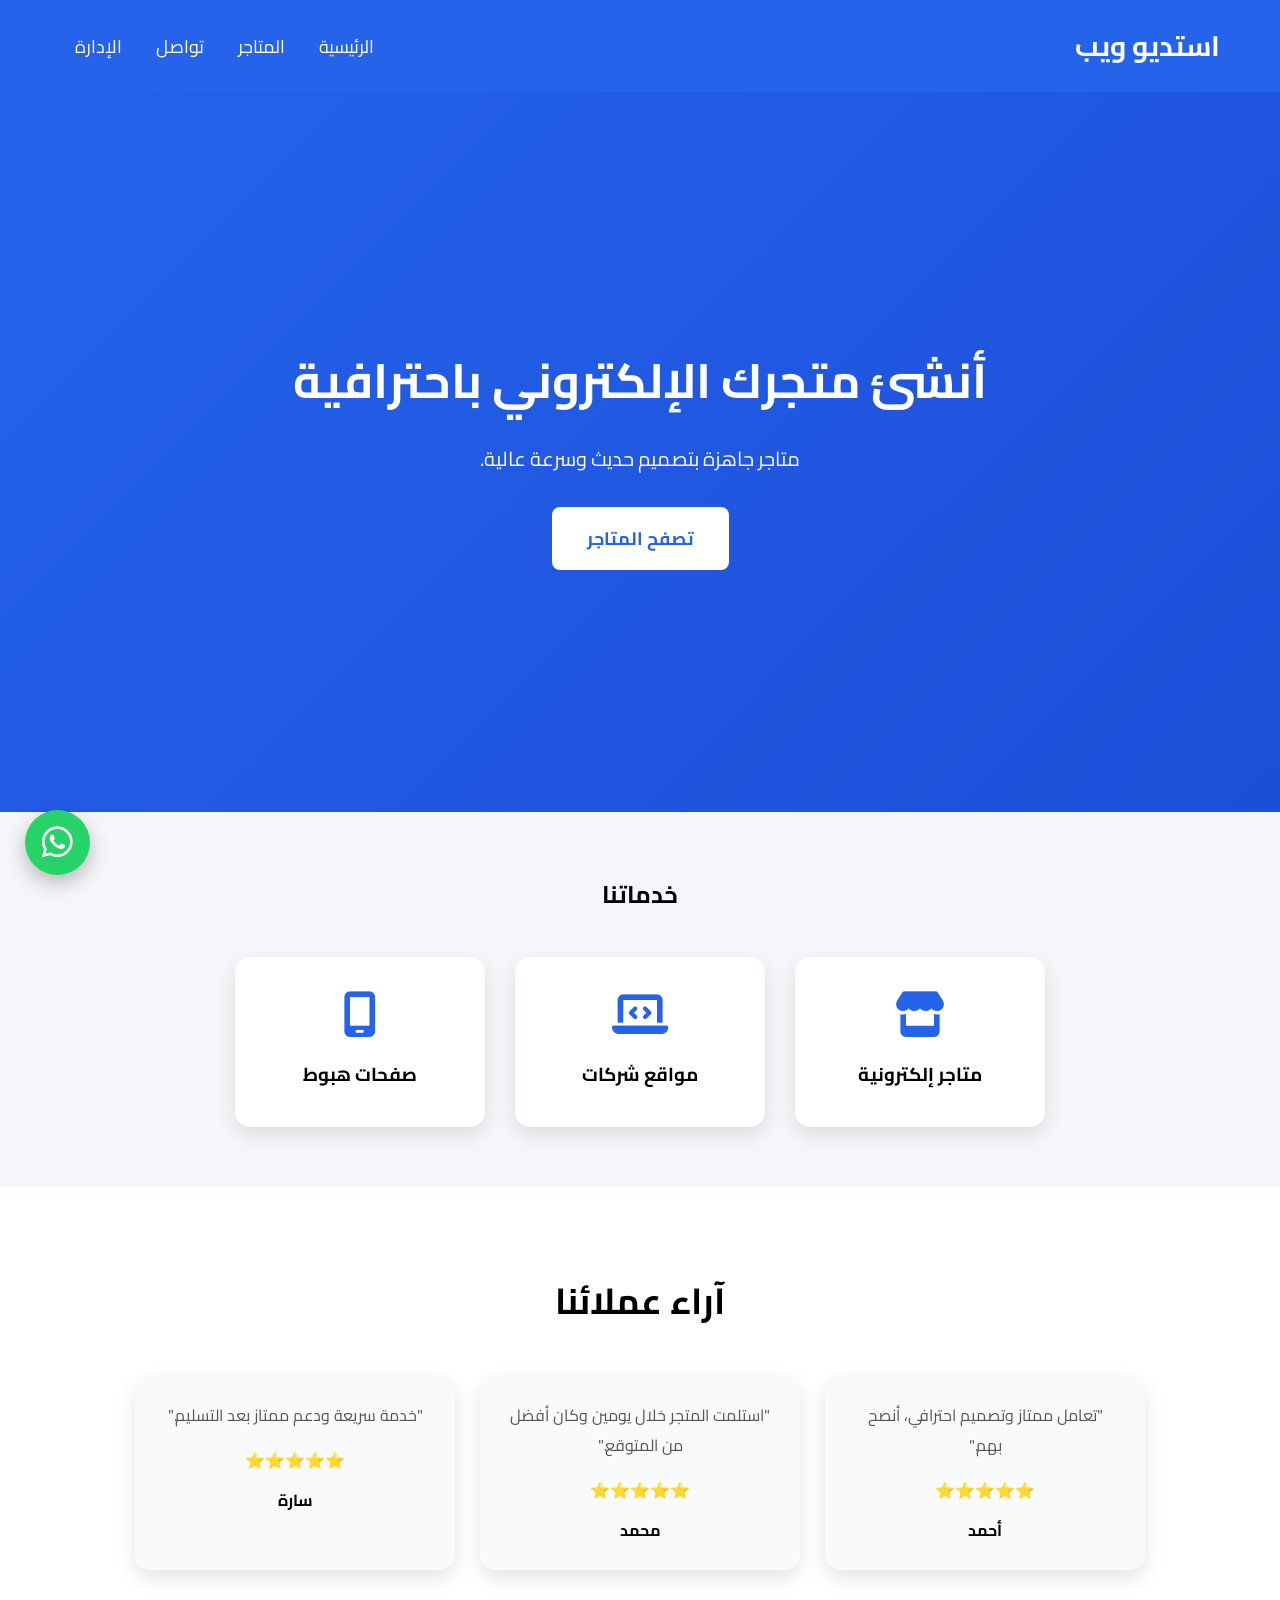
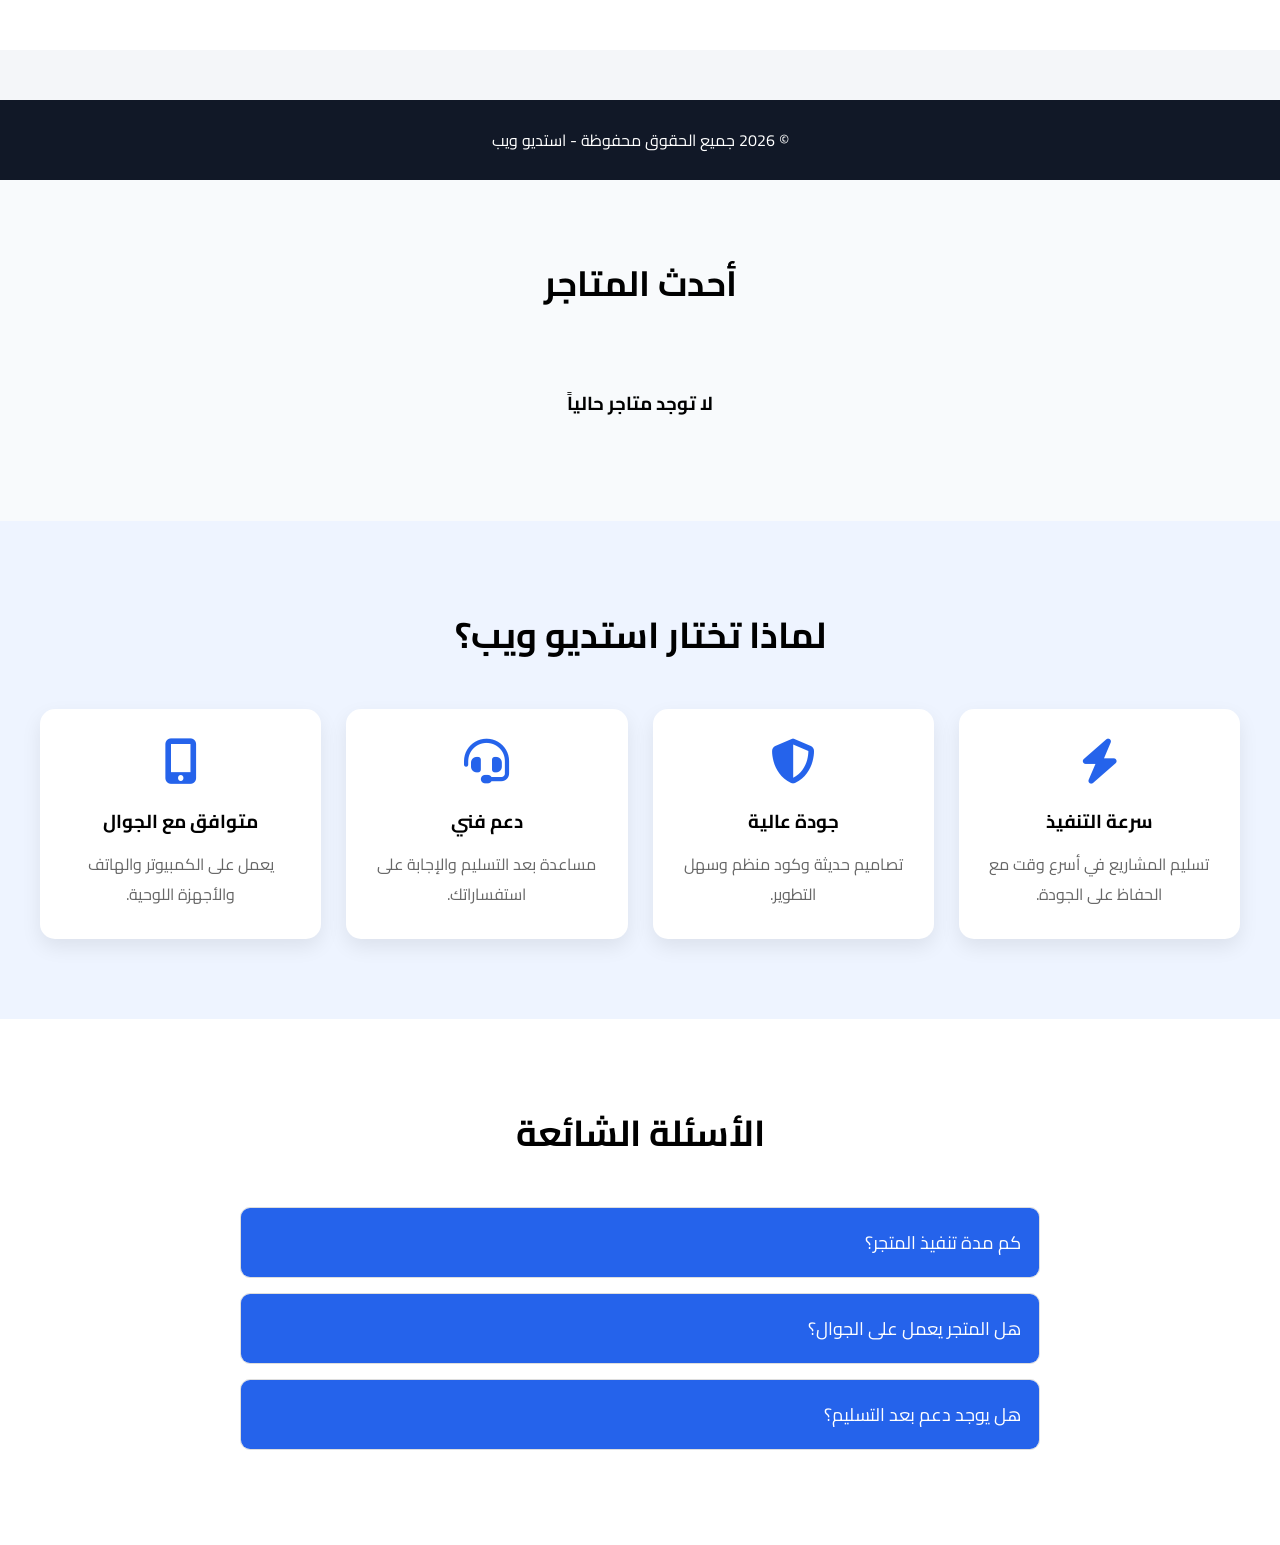
<file: index.html>
<!DOCTYPE html>
<html lang="ar" dir="rtl">

<head>
<meta charset="UTF-8">
<meta name="viewport" content="width=device-width, initial-scale=1.0">
<title>استديو ويب</title>

<link rel="stylesheet" href="css/style.css">

<link rel="preconnect" href="https://fonts.googleapis.com">
<link href="https://fonts.googleapis.com/css2?family=Cairo:wght@300;400;700&display=swap" rel="stylesheet">

<link rel="stylesheet"
href="https://cdnjs.cloudflare.com/ajax/libs/font-awesome/6.6.0/css/all.min.css">

</head>

<body>

<header>

<div class="logo">

استديو ويب

</div>

<nav>

<a href="index.html">الرئيسية</a>

<a href="products.html">المتاجر</a>

<a href="contact.html">تواصل</a>

<a href="admin-login.html">الإدارة</a>

</nav>

</header>

<section class="hero">

<h1>أنشئ متجرك الإلكتروني باحترافية</h1>

<p>متاجر جاهزة بتصميم حديث وسرعة عالية.</p>

<a href="products.html">
<button>تصفح المتاجر</button>
</a>

</section>

<section class="services">

<h2>خدماتنا</h2>

<div class="service-boxes">

<div class="service">

<i class="fa-solid fa-store"></i>

<h3>متاجر إلكترونية</h3>

</div>

<div class="service">

<i class="fa-solid fa-laptop-code"></i>

<h3>مواقع شركات</h3>

</div>

<div class="service">

<i class="fa-solid fa-mobile-screen"></i>

<h3>صفحات هبوط</h3>

</div>

</div>

</section>
<section class="testimonials">

    <h2>آراء عملائنا</h2>

    <div class="testimonial-container">

        <div class="testimonial">
            <p>"تعامل ممتاز وتصميم احترافي، أنصح بهم."</p>
            <h4>⭐⭐⭐⭐⭐</h4>
            <span>أحمد</span>
        </div>

        <div class="testimonial">
            <p>"استلمت المتجر خلال يومين وكان أفضل من المتوقع."</p>
            <h4>⭐⭐⭐⭐⭐</h4>
            <span>محمد</span>
        </div>

        <div class="testimonial">
            <p>"خدمة سريعة ودعم ممتاز بعد التسليم."</p>
            <h4>⭐⭐⭐⭐⭐</h4>
            <span>سارة</span>
        </div>

    </div>

</section>
<footer>

© 2026 جميع الحقوق محفوظة - استديو ويب

</footer>
<section class="latest-products">

    <h2>أحدث المتاجر</h2>

    <div id="latestProducts" class="products-grid"></div>

</section>

<script src="js/main.js"></script>
<!-- زر واتساب -->
<a href="https://wa.me/966541478280" class="whatsapp" target="_blank">
    <i class="fa-brands fa-whatsapp"></i>
</a>

<!-- زر الرجوع للأعلى -->
<button id="topBtn" onclick="topFunction()">
    ↑
</button>

<script src="js/script.js"></script>
</body>

</html>
<section class="why-us">

    <h2>لماذا تختار استديو ويب؟</h2>

    <div class="why-grid">

        <div class="why-card">
            <i class="fa-solid fa-bolt"></i>
            <h3>سرعة التنفيذ</h3>
            <p>تسليم المشاريع في أسرع وقت مع الحفاظ على الجودة.</p>
        </div>

        <div class="why-card">
            <i class="fa-solid fa-shield-halved"></i>
            <h3>جودة عالية</h3>
            <p>تصاميم حديثة وكود منظم وسهل التطوير.</p>
        </div>

        <div class="why-card">
            <i class="fa-solid fa-headset"></i>
            <h3>دعم فني</h3>
            <p>مساعدة بعد التسليم والإجابة على استفساراتك.</p>
        </div>

        <div class="why-card">
            <i class="fa-solid fa-mobile-screen-button"></i>
            <h3>متوافق مع الجوال</h3>
            <p>يعمل على الكمبيوتر والهاتف والأجهزة اللوحية.</p>
        </div>

    </div>

</section>
<section class="faq">

    <h2>الأسئلة الشائعة</h2>

    <div class="faq-item">
        <button class="faq-question">كم مدة تنفيذ المتجر؟</button>
        <div class="faq-answer">
            <p>من يومين إلى 7 أيام حسب حجم المشروع.</p>
        </div>
    </div>

    <div class="faq-item">
        <button class="faq-question">هل المتجر يعمل على الجوال؟</button>
        <div class="faq-answer">
            <p>نعم، جميع متاجرنا متجاوبة مع الجوال والكمبيوتر.</p>
        </div>
    </div>

    <div class="faq-item">
        <button class="faq-question">هل يوجد دعم بعد التسليم؟</button>
        <div class="faq-answer">
            <p>نعم، نقدم دعمًا فنيًا بعد التسليم حسب الباقة.</p>
        </div>
    </div>

</section>
</file>
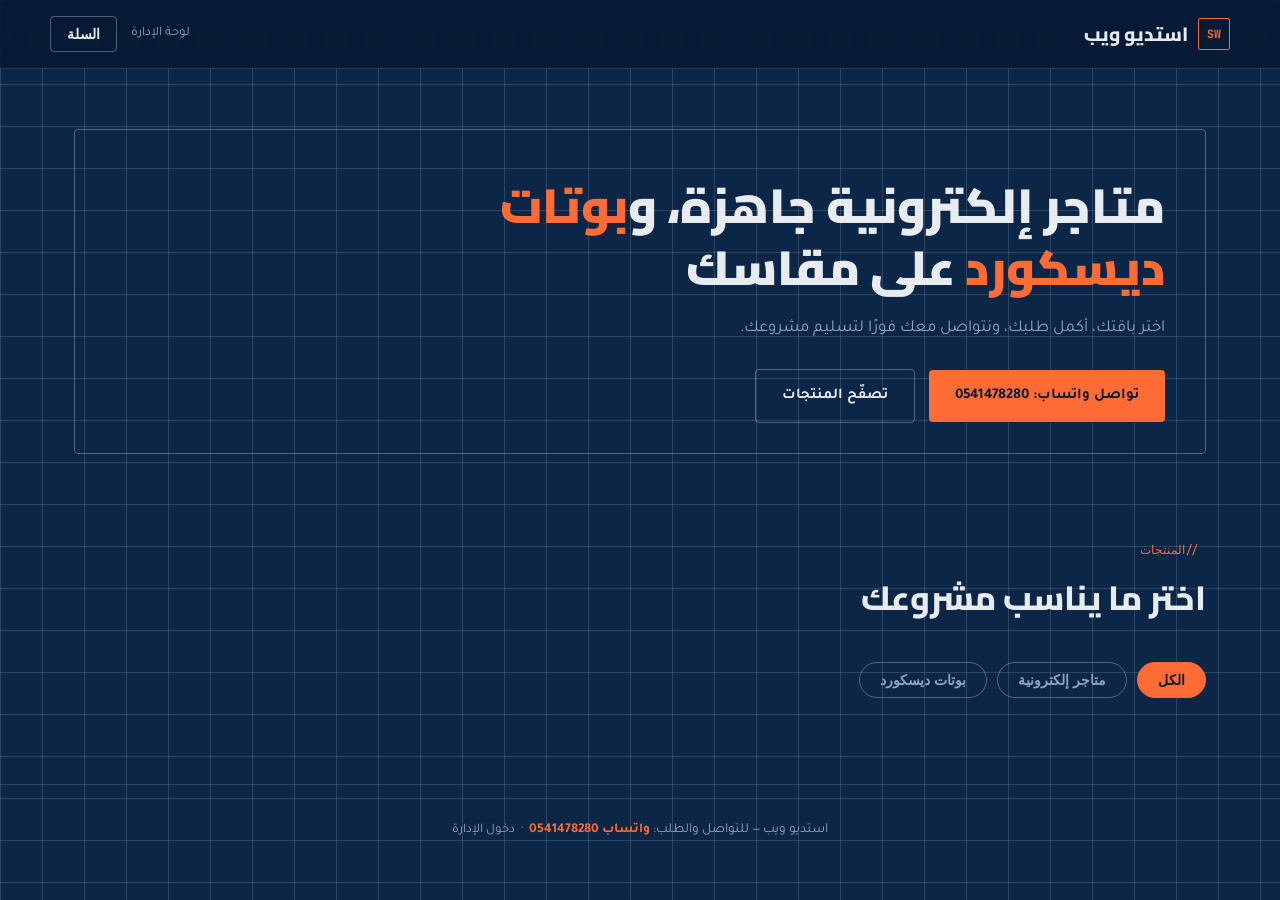
<file: site/index.html>
<!DOCTYPE html>
<html lang="ar" dir="rtl">
<head>
<meta charset="UTF-8">
<meta name="viewport" content="width=device-width, initial-scale=1.0">
<title>استديو ويب — متاجر إلكترونية وبوتات ديسكورد</title>
<link rel="preconnect" href="https://fonts.googleapis.com">
<link href="https://fonts.googleapis.com/css2?family=Cairo:wght@400;600;700;800;900&family=Tajawal:wght@300;400;500;700&family=JetBrains+Mono:wght@400;500;600&display=swap" rel="stylesheet">
<style>
  :root{
    --ink-deep:#071A33; --ink-blue:#0B2647; --line:rgba(232,236,241,0.16);
    --line-strong:rgba(232,236,241,0.32); --paper:#E8ECF1; --muted:#8FA3BF;
    --accent:#FF6B35; --accent-dim:rgba(255,107,53,0.14); --mint:#59C9B8; --danger:#FF5D5D; --radius:4px;
  }
  *{margin:0;padding:0;box-sizing:border-box;}
  body{
    background:var(--ink-blue);
    background-image:linear-gradient(var(--line) 1px, transparent 1px),linear-gradient(90deg, var(--line) 1px, transparent 1px);
    background-size:42px 42px; color:var(--paper); font-family:'Tajawal',sans-serif; line-height:1.7; min-height:100vh;
  }
  a{color:inherit;text-decoration:none;}
  .mono{font-family:'JetBrains Mono',monospace;}
  .wrap{max-width:1180px;margin:0 auto;padding:0 24px;}
  a:focus-visible, button:focus-visible, input:focus-visible, select:focus-visible, textarea:focus-visible{outline:2px solid var(--accent); outline-offset:2px;}
  @media (prefers-reduced-motion: reduce){*{animation-duration:0.001ms !important; transition-duration:0.001ms !important;}}

  header{position:sticky; top:0; z-index:50; background:rgba(7,26,51,0.9); backdrop-filter:blur(10px); border-bottom:1px solid var(--line);}
  .nav{display:flex; align-items:center; justify-content:space-between; padding:16px 0;}
  .logo{display:flex; align-items:center; gap:10px; font-family:'Cairo'; font-weight:800; font-size:1.2rem; cursor:pointer;}
  .logo-mark{width:32px; height:32px; border:1.5px solid var(--accent); display:flex; align-items:center; justify-content:center; border-radius:2px; color:var(--accent); font-family:'JetBrains Mono'; font-size:0.72rem; font-weight:700;}
  .nav-right{display:flex; align-items:center; gap:14px;}
  .cart-btn{position:relative; border:1px solid var(--line-strong); padding:9px 16px; border-radius:var(--radius); font-size:0.88rem; font-weight:700; background:transparent; color:var(--paper); cursor:pointer;}
  .cart-btn:hover{border-color:var(--paper);}
  .cart-badge{position:absolute; top:-8px; left:-8px; background:var(--accent); color:var(--ink-deep); font-size:0.68rem; font-weight:800; width:19px; height:19px; border-radius:50%; display:flex; align-items:center; justify-content:center;}
  .admin-link{font-size:0.82rem; color:var(--muted); cursor:pointer;}
  .admin-link:hover{color:var(--paper);}

  section{padding:56px 0;}
  .section-head{margin-bottom:36px;}
  .section-tag{font-family:'JetBrains Mono'; font-size:0.76rem; color:var(--accent); display:block; margin-bottom:8px;}
  .section-head h2{font-family:'Cairo'; font-weight:800; font-size:clamp(1.5rem,3vw,2.1rem);}

  .hero{padding:60px 0 30px;}
  .sheet{border:1px solid var(--line-strong); border-radius:4px; padding:44px 40px 30px; position:relative;}
  h1{font-family:'Cairo'; font-weight:900; font-size:clamp(1.9rem,4.4vw,3rem); line-height:1.3; max-width:760px; margin-bottom:16px;}
  h1 span{color:var(--accent);}
  .hero p.lead{color:var(--muted); max-width:600px; margin-bottom:26px; font-size:1.05rem;}
  .contact-strip{display:flex; gap:14px; flex-wrap:wrap; align-items:center;}
  .btn{padding:13px 26px; border-radius:var(--radius); font-weight:700; font-size:0.94rem; display:inline-flex; align-items:center; gap:8px; transition:all .18s ease; cursor:pointer; border:none;}
  .btn-primary{background:var(--accent); color:var(--ink-deep);}
  .btn-primary:hover{background:#ff8256;}
  .btn-ghost{border:1px solid var(--line-strong); color:var(--paper); background:transparent;}
  .btn-ghost:hover{border-color:var(--paper);}
  .btn-sm{padding:8px 14px; font-size:0.82rem;}

  .tabs{display:flex; gap:10px; margin-bottom:30px; flex-wrap:wrap;}
  .tab{border:1px solid var(--line-strong); padding:9px 20px; border-radius:20px; font-size:0.88rem; font-weight:700; cursor:pointer; background:transparent; color:var(--muted);}
  .tab.active{background:var(--accent); border-color:var(--accent); color:var(--ink-deep);}

  .products-grid{display:grid; grid-template-columns:repeat(3,1fr); gap:20px;}
  .card{border:1px dashed var(--line-strong); border-radius:4px; padding:24px; position:relative; background:rgba(255,255,255,0.015); transition:transform .18s ease, border-color .18s ease;}
  .card:hover{transform:translateY(-3px); border-color:var(--accent);}
  .card-kicker{font-family:'JetBrains Mono'; font-size:0.7rem; color:var(--mint); display:block; margin-bottom:10px;}
  .card h4{font-family:'Cairo'; font-weight:700; font-size:1.1rem; margin-bottom:8px;}
  .card p{color:var(--muted); font-size:0.88rem; margin-bottom:18px; min-height:44px;}
  .card-foot{display:flex; align-items:center; justify-content:space-between; border-top:1px solid var(--line); padding-top:16px;}
  .price{font-family:'JetBrains Mono'; font-weight:600; font-size:1rem;}
  .price span{color:var(--muted); font-size:0.72rem; margin-inline-start:3px;}
  .buy-btn{border:1px solid var(--line-strong); padding:8px 16px; border-radius:var(--radius); font-size:0.82rem; font-weight:700; background:transparent; color:var(--paper); cursor:pointer;}
  .buy-btn:hover{background:var(--accent); border-color:var(--accent); color:var(--ink-deep);}
  .empty-state{color:var(--muted); text-align:center; padding:50px 0; font-size:0.95rem;}

  .overlay{position:fixed; inset:0; background:rgba(4,12,24,0.6); z-index:90; opacity:0; pointer-events:none; transition:opacity .2s ease;}
  .overlay.show{opacity:1; pointer-events:auto;}
  .drawer{position:fixed; top:0; left:0; height:100%; width:min(420px,92vw); background:var(--ink-deep); border-right:1px solid var(--line-strong); z-index:95; transform:translateX(-100%); transition:transform .25s ease; display:flex; flex-direction:column;}
  .drawer.show{transform:translateX(0);}
  .drawer-head{padding:22px 24px; border-bottom:1px solid var(--line); display:flex; justify-content:space-between; align-items:center;}
  .drawer-head h3{font-family:'Cairo'; font-weight:800; font-size:1.1rem;}
  .close-btn{background:none; border:none; color:var(--muted); font-size:1.4rem; cursor:pointer; line-height:1;}
  .drawer-body{flex:1; overflow-y:auto; padding:20px 24px;}
  .cart-item{display:flex; justify-content:space-between; gap:12px; padding:14px 0; border-bottom:1px solid var(--line);}
  .cart-item .ci-name{font-weight:700; font-size:0.92rem; margin-bottom:4px;}
  .cart-item .ci-qty{color:var(--muted); font-size:0.8rem; display:flex; align-items:center; gap:8px; margin-top:6px;}
  .qty-btn{width:22px; height:22px; border:1px solid var(--line-strong); background:none; color:var(--paper); border-radius:3px; cursor:pointer; font-size:0.85rem;}
  .ci-remove{color:var(--danger); font-size:0.78rem; cursor:pointer; background:none; border:none; margin-top:6px;}
  .drawer-foot{padding:20px 24px; border-top:1px solid var(--line);}
  .total-row{display:flex; justify-content:space-between; font-weight:800; font-family:'Cairo'; font-size:1.1rem; margin-bottom:16px;}

  .checkout-form{display:flex; flex-direction:column; gap:14px; margin-top:16px;}
  .field label{display:block; font-size:0.82rem; color:var(--muted); margin-bottom:6px;}
  .field input, .field textarea, .field select{width:100%; background:rgba(255,255,255,0.03); border:1px solid var(--line-strong); border-radius:var(--radius); padding:11px 14px; color:var(--paper); font-family:'Tajawal'; font-size:0.92rem;}
  .field textarea{resize:vertical; min-height:64px;}
  .pay-options{display:flex; flex-direction:column; gap:10px; margin:6px 0;}
  .pay-opt{border:1px solid var(--line-strong); border-radius:var(--radius); padding:12px 14px; display:flex; align-items:center; gap:10px; cursor:pointer; font-size:0.88rem;}
  .pay-opt.selected{border-color:var(--accent); background:var(--accent-dim);}
  .pay-opt input{accent-color:var(--accent);}
  .applepay-btn{background:#000; color:#fff; border-radius:var(--radius); padding:13px; text-align:center; font-weight:700; font-size:0.95rem; display:flex; align-items:center; justify-content:center; gap:6px; cursor:not-allowed; opacity:0.55; margin-top:4px;}
  .note-inline{font-size:0.76rem; color:var(--muted); margin-top:6px;}
  .bank-box{border:1px dashed var(--line-strong); border-radius:var(--radius); padding:14px; font-size:0.85rem; color:var(--muted); margin-top:6px;}

  .admin-gate{max-width:380px; margin:100px auto; text-align:center;}
  .admin-gate .sheet{padding:40px 30px;}
  .admin-panel{display:none;}
  .admin-tabs{display:flex; gap:10px; margin-bottom:28px;}
  .admin-table{width:100%; border-collapse:collapse; font-size:0.88rem;}
  .admin-table th{text-align:right; color:var(--muted); font-family:'JetBrains Mono'; font-size:0.72rem; font-weight:500; padding:10px 8px; border-bottom:1px solid var(--line-strong);}
  .admin-table td{padding:12px 8px; border-bottom:1px solid var(--line); vertical-align:middle;}
  .row-actions{display:flex; gap:8px;}
  .icon-btn{border:1px solid var(--line-strong); background:none; color:var(--paper); border-radius:3px; padding:6px 10px; font-size:0.78rem; cursor:pointer;}
  .icon-btn.danger{color:var(--danger); border-color:rgba(255,93,93,0.4);}
  .admin-form{border:1px solid var(--line-strong); border-radius:4px; padding:26px; margin-bottom:30px;}
  .form-grid{display:grid; grid-template-columns:1fr 1fr; gap:14px;}
  .form-grid .full{grid-column:1/-1;}

  .toast{position:fixed; bottom:24px; left:50%; transform:translateX(-50%) translateY(20px); background:var(--paper); color:var(--ink-deep); padding:13px 24px; border-radius:4px; font-weight:700; font-size:0.88rem; opacity:0; pointer-events:none; transition:all .3s ease; z-index:200; max-width:90vw; text-align:center;}
  .toast.show{opacity:1; transform:translateX(-50%) translateY(0);}

  footer{border-top:1px solid var(--line); padding:34px 0; text-align:center; color:var(--muted); font-size:0.85rem;}
  footer a{color:var(--accent); font-weight:700;}

  @media (max-width:900px){.products-grid{grid-template-columns:1fr 1fr;} .form-grid{grid-template-columns:1fr;}}
  @media (max-width:600px){.products-grid{grid-template-columns:1fr;} .sheet{padding:30px 20px;}}
  [hidden]{display:none !important;}
</style>
</head>
<body>

<header>
  <div class="wrap nav">
    <div class="logo" onclick="showView('store')"><div class="logo-mark">SW</div>استديو ويب</div>
    <div class="nav-right">
      <span class="admin-link" onclick="showView('adminGate')">لوحة الإدارة</span>
      <button class="cart-btn" onclick="openCart()">السلة <span id="cartCount" class="cart-badge" hidden>0</span></button>
    </div>
  </div>
</header>

<div id="view-store">
  <section class="hero">
    <div class="wrap">
      <div class="sheet">
        <h1>متاجر إلكترونية جاهزة، و<span>بوتات ديسكورد</span> على مقاسك</h1>
        <p class="lead">اختر باقتك، أكمل طلبك، ونتواصل معك فورًا لتسليم مشروعك.</p>
        <div class="contact-strip">
          <a class="btn btn-primary" href="https://wa.me/966541478280" target="_blank" rel="noopener">تواصل واتساب: 0541478280</a>
          <a class="btn btn-ghost" href="#products">تصفّح المنتجات</a>
        </div>
      </div>
    </div>
  </section>

  <section id="products">
    <div class="wrap">
      <div class="section-head">
        <span class="section-tag mono">// المنتجات</span>
        <h2>اختر ما يناسب مشروعك</h2>
      </div>
      <div class="tabs">
        <button class="tab active" data-cat="all" onclick="filterCat('all')">الكل</button>
        <button class="tab" data-cat="store" onclick="filterCat('store')">متاجر إلكترونية</button>
        <button class="tab" data-cat="bot" onclick="filterCat('bot')">بوتات ديسكورد</button>
      </div>
      <div id="productsGrid" class="products-grid"></div>
    </div>
  </section>

  <footer>
    استديو ويب — للتواصل والطلب:
    <a href="https://wa.me/966541478280" target="_blank" rel="noopener">واتساب 0541478280</a>
    &nbsp;·&nbsp; <span class="admin-link" onclick="showView('adminGate')">دخول الإدارة</span>
  </footer>
</div>

<div class="overlay" id="overlay" onclick="closeAllOverlays()"></div>
<div class="drawer" id="cartDrawer">
  <div class="drawer-head"><h3>سلة الطلبات</h3><button class="close-btn" onclick="closeCart()">×</button></div>
  <div class="drawer-body" id="cartBody"></div>
  <div class="drawer-foot" id="cartFoot"></div>
</div>

<div class="drawer" id="checkoutDrawer">
  <div class="drawer-head"><h3>إتمام الطلب</h3><button class="close-btn" onclick="closeCheckout()">×</button></div>
  <div class="drawer-body">
    <div class="checkout-form">
      <div class="field"><label>الاسم</label><input id="ckName" type="text" placeholder="اسمك"></div>
      <div class="field"><label>رقم الجوال</label><input id="ckPhone" type="tel" placeholder="05xxxxxxxx"></div>
      <div class="field"><label>ملاحظات (اختياري)</label><textarea id="ckNotes" placeholder="تفاصيل إضافية عن طلبك"></textarea></div>

      <div class="field">
        <label>طريقة إتمام الطلب</label>
        <div class="bank-box" style="margin-top:0;">
          عند الضغط على الزر بالأسفل، تُحفظ تفاصيل طلبك تلقائيًا في لوحة الإدارة، وتُفتح محادثة واتساب جاهزة برقم <span class="mono" style="color:var(--paper)">0541478280</span> لتأكيد الطلب وإتمام الدفع مباشرة معنا.
        </div>
      </div>

      <button class="btn btn-primary" style="width:100%; justify-content:center; margin-top:6px;" onclick="submitOrder()">إرسال الطلب عبر واتساب</button>
    </div>
  </div>
</div>

<div id="view-adminGate" class="admin-gate" hidden>
  <div class="sheet">
    <h3 style="font-family:'Cairo'; font-weight:800; font-size:1.3rem; margin-bottom:16px;">دخول لوحة الإدارة</h3>
    <div class="field" style="margin-bottom:14px;"><input id="adminPass" type="password" placeholder="كلمة المرور"></div>
    <button class="btn btn-primary" style="width:100%; justify-content:center;" onclick="tryAdminLogin()">دخول</button>
    <p class="note-inline" style="margin-top:14px;">كلمة المرور الافتراضية: studio2026 — غيّرها من الكود قبل النشر.</p>
    <p class="note-inline" style="margin-top:6px;"><span class="admin-link" onclick="showView('store')">رجوع للمتجر</span></p>
  </div>
</div>

<div id="view-admin" class="admin-panel">
  <div class="wrap" style="padding:40px 24px;">
    <div class="section-head" style="display:flex; justify-content:space-between; align-items:center;">
      <div><span class="section-tag mono">// الإدارة</span><h2>لوحة تحكم استديو ويب</h2></div>
      <span class="admin-link" onclick="showView('store')">خروج ← المتجر</span>
    </div>
    <div class="admin-tabs">
      <button class="tab active" onclick="adminTab('products')" data-atab="products">المنتجات</button>
      <button class="tab" onclick="adminTab('orders')" data-atab="orders">الطلبات</button>
    </div>

    <div id="adminProductsPane">
      <div class="admin-form">
        <h4 style="font-family:'Cairo'; margin-bottom:16px;" id="formTitle">إضافة منتج جديد</h4>
        <input type="hidden" id="editId">
        <div class="form-grid">
          <div class="field"><label>اسم المنتج</label><input id="pName" type="text"></div>
          <div class="field"><label>السعر (ر.س)</label><input id="pPrice" type="number"></div>
          <div class="field"><label>التصنيف</label>
            <select id="pCat"><option value="store">متجر إلكتروني</option><option value="bot">بوت ديسكورد</option></select>
          </div>
          <div class="field"><label>وسم صغير (اختياري)</label><input id="pKicker" type="text" placeholder="مثال: باقة الانطلاقة"></div>
          <div class="field full"><label>الوصف</label><textarea id="pDesc"></textarea></div>
        </div>
        <div style="margin-top:16px; display:flex; gap:10px;">
          <button class="btn btn-primary btn-sm" onclick="saveProduct()">حفظ المنتج</button>
          <button class="btn btn-ghost btn-sm" onclick="resetForm()">إلغاء</button>
        </div>
      </div>

      <table class="admin-table">
        <thead><tr><th>المنتج</th><th>التصنيف</th><th>السعر</th><th>إجراءات</th></tr></thead>
        <tbody id="adminProductsList"></tbody>
      </table>
    </div>

    <div id="adminOrdersPane" hidden>
      <table class="admin-table">
        <thead><tr><th>العميل</th><th>الجوال</th><th>الطلب</th><th>الدفع</th><th>التاريخ</th></tr></thead>
        <tbody id="adminOrdersList"></tbody>
      </table>
      <p class="empty-state" id="ordersEmpty" hidden>لا توجد طلبات بعد.</p>
    </div>
  </div>
</div>

<div class="toast" id="toast"></div>

<script>
const WHATSAPP_NUMBER = "966541478280";
const ADMIN_PASSWORD = "studio2026";
let PRODUCTS = [];
let CART = [];
let currentCat = "all";
let adminLoggedIn = false;

const SEED_PRODUCTS = [
  {id:"p1", name:"متجر أساسي", cat:"store", kicker:"باقة الانطلاقة", price:299, desc:"صفحة منتجات، سلة شراء، وبوابة دفع واحدة."},
  {id:"p2", name:"متجر متكامل", cat:"store", kicker:"باقة الاحتراف", price:799, desc:"لوحة تحكم كاملة، عدة بوابات دفع، وتقارير مبيعات."},
  {id:"p3", name:"متجر مخصص بالكامل", cat:"store", kicker:"باقة المؤسسات", price:1500, desc:"تصميم فريد من الصفر وتكاملات خاصة."},
  {id:"p4", name:"بوت الإشراف والحماية", cat:"bot", kicker:"إدارة", price:199, desc:"حماية تلقائية من السبام وفلترة الروابط."},
  {id:"p5", name:"بوت المتجر", cat:"bot", kicker:"بيع داخل ديسكورد", price:349, desc:"بيع منتجاتك الرقمية داخل السيرفر بتسليم تلقائي."},
  {id:"p6", name:"بوت الترحيب والتفاعل", cat:"bot", kicker:"تفاعل", price:149, desc:"رسائل ترحيب مخصصة ونظام مستويات."}
];

function showToast(msg){
  const t = document.getElementById('toast');
  t.textContent = msg; t.classList.add('show');
  clearTimeout(window._tt); window._tt = setTimeout(()=>t.classList.remove('show'), 3200);
}

async function loadProducts(){
  try{
    const res = await window.storage.get('products', true);
    PRODUCTS = res ? JSON.parse(res.value) : [];
  }catch(e){ PRODUCTS = []; }
  if(!PRODUCTS.length){
    PRODUCTS = SEED_PRODUCTS;
    await window.storage.set('products', JSON.stringify(PRODUCTS), true);
  }
  renderProducts();
  renderAdminProducts();
}
async function persistProducts(){
  await window.storage.set('products', JSON.stringify(PRODUCTS), true);
}
async function loadOrders(){
  try{
    const res = await window.storage.get('orders', true);
    return res ? JSON.parse(res.value) : [];
  }catch(e){ return []; }
}
async function addOrder(order){
  const orders = await loadOrders();
  orders.unshift(order);
  await window.storage.set('orders', JSON.stringify(orders), true);
}

function showView(v){
  document.getElementById('view-store').hidden = v !== 'store';
  document.getElementById('view-adminGate').hidden = v !== 'adminGate';
  document.getElementById('view-admin').style.display = v === 'admin' ? 'block' : 'none';
  window.scrollTo({top:0});
}
function tryAdminLogin(){
  const val = document.getElementById('adminPass').value;
  if(val === ADMIN_PASSWORD){
    adminLoggedIn = true;
    showView('admin');
    renderAdminProducts();
    renderAdminOrders();
  }else{
    showToast('كلمة مرور غير صحيحة');
  }
}
function adminTab(tab){
  document.querySelectorAll('[data-atab]').forEach(b=>b.classList.toggle('active', b.dataset.atab===tab));
  document.getElementById('adminProductsPane').hidden = tab !== 'products';
  document.getElementById('adminOrdersPane').hidden = tab !== 'orders';
  if(tab==='orders') renderAdminOrders();
}

function filterCat(cat){
  currentCat = cat;
  document.querySelectorAll('.tab[data-cat]').forEach(b=>b.classList.toggle('active', b.dataset.cat===cat));
  renderProducts();
}
function renderProducts(){
  const grid = document.getElementById('productsGrid');
  const list = currentCat==='all' ? PRODUCTS : PRODUCTS.filter(p=>p.cat===currentCat);
  if(!list.length){ grid.innerHTML = '<p class="empty-state">لا توجد منتجات في هذا التصنيف حاليًا.</p>'; return; }
  grid.innerHTML = list.map(p=>`
    <div class="card">
      <span class="card-kicker">${p.kicker || (p.cat==='store' ? 'متجر إلكتروني' : 'بوت ديسكورد')}</span>
      <h4>${escapeHtml(p.name)}</h4>
      <p>${escapeHtml(p.desc||'')}</p>
      <div class="card-foot">
        <div class="price mono">${p.price}<span>ر.س</span></div>
        <button class="buy-btn" onclick="addToCart('${p.id}')">أضف للسلة</button>
      </div>
    </div>`).join('');
}
function escapeHtml(s){ return (s||'').replace(/[&<>"']/g, m=>({'&':'&amp;','<':'&lt;','>':'&gt;','"':'&quot;',"'":'&#39;'}[m])); }

function addToCart(id){
  const p = PRODUCTS.find(x=>x.id===id);
  if(!p) return;
  const existing = CART.find(c=>c.id===id);
  if(existing) existing.qty++; else CART.push({...p, qty:1});
  renderCartBadge();
  showToast(`تمت إضافة "${p.name}" إلى السلة`);
}
function renderCartBadge(){
  const count = CART.reduce((s,c)=>s+c.qty,0);
  const el = document.getElementById('cartCount');
  el.textContent = count; el.hidden = count===0;
}
function openCart(){
  renderCart();
  document.getElementById('overlay').classList.add('show');
  document.getElementById('cartDrawer').classList.add('show');
}
function closeCart(){ document.getElementById('cartDrawer').classList.remove('show'); document.getElementById('overlay').classList.remove('show'); }
function closeCheckout(){ document.getElementById('checkoutDrawer').classList.remove('show'); document.getElementById('overlay').classList.remove('show'); }
function closeAllOverlays(){ closeCart(); closeCheckout(); }

function renderCart(){
  const body = document.getElementById('cartBody');
  const foot = document.getElementById('cartFoot');
  if(!CART.length){
    body.innerHTML = '<p class="empty-state">السلة فارغة حاليًا.</p>';
    foot.innerHTML = '';
    return;
  }
  body.innerHTML = CART.map(c=>`
    <div class="cart-item">
      <div>
        <div class="ci-name">${escapeHtml(c.name)}</div>
        <div class="ci-qty">
          <button class="qty-btn" onclick="changeQty('${c.id}',-1)">−</button>
          ${c.qty}
          <button class="qty-btn" onclick="changeQty('${c.id}',1)">+</button>
        </div>
        <button class="ci-remove" onclick="removeFromCart('${c.id}')">إزالة</button>
      </div>
      <div class="price mono">${c.price * c.qty}<span>ر.س</span></div>
    </div>`).join('');
  const total = CART.reduce((s,c)=>s+c.price*c.qty,0);
  foot.innerHTML = `
    <div class="total-row"><span>الإجمالي</span><span>${total} ر.س</span></div>
    <button class="btn btn-primary" style="width:100%; justify-content:center;" onclick="goCheckout()">إتمام الطلب</button>`;
}
function changeQty(id,delta){
  const c = CART.find(x=>x.id===id);
  if(!c) return;
  c.qty += delta;
  if(c.qty<=0) CART = CART.filter(x=>x.id!==id);
  renderCart(); renderCartBadge();
}
function removeFromCart(id){ CART = CART.filter(x=>x.id!==id); renderCart(); renderCartBadge(); }

function goCheckout(){
  if(!CART.length){ showToast('السلة فارغة'); return; }
  closeCart();
  document.getElementById('overlay').classList.add('show');
  document.getElementById('checkoutDrawer').classList.add('show');
}

async function submitOrder(){
  const name = document.getElementById('ckName').value.trim();
  const phone = document.getElementById('ckPhone').value.trim();
  const notes = document.getElementById('ckNotes').value.trim();

  if(!name || !phone){ showToast('الرجاء إدخال الاسم ورقم الجوال'); return; }
  if(!CART.length){ showToast('السلة فارغة'); return; }

  const total = CART.reduce((s,c)=>s+c.price*c.qty,0);
  const itemsText = CART.map(c=>`${c.name} × ${c.qty}`).join('، ');

  const order = {
    id: 'ord_' + Date.now(),
    name, phone, notes,
    items: CART.map(c=>({name:c.name, qty:c.qty, price:c.price})),
    total, pay: 'واتساب',
    date: new Date().toLocaleString('ar-SA')
  };
  await addOrder(order);

  const waText = encodeURIComponent(
    `طلب جديد من متجر استديو ويب\nالاسم: ${name}\nالجوال: ${phone}\nالمنتجات: ${itemsText}\nالإجمالي: ${total} ر.س${notes ? '\nملاحظات: '+notes : ''}`
  );
  window.open(`https://wa.me/${WHATSAPP_NUMBER}?text=${waText}`, '_blank');

  CART = [];
  renderCartBadge();
  closeCheckout();
  showToast('تم إرسال طلبك بنجاح، سنتواصل معك عبر واتساب');
}

function renderAdminProducts(){
  const tbody = document.getElementById('adminProductsList');
  if(!PRODUCTS.length){ tbody.innerHTML = '<tr><td colspan="4" class="empty-state">لا توجد منتجات بعد.</td></tr>'; return; }
  tbody.innerHTML = PRODUCTS.map(p=>`
    <tr>
      <td>${escapeHtml(p.name)}</td>
      <td>${p.cat==='store'?'متجر':'بوت'}</td>
      <td class="mono">${p.price} ر.س</td>
      <td class="row-actions">
        <button class="icon-btn" onclick="editProduct('${p.id}')">تعديل</button>
        <button class="icon-btn danger" onclick="deleteProduct('${p.id}')">حذف</button>
      </td>
    </tr>`).join('');
}
function editProduct(id){
  const p = PRODUCTS.find(x=>x.id===id);
  if(!p) return;
  document.getElementById('editId').value = p.id;
  document.getElementById('pName').value = p.name;
  document.getElementById('pPrice').value = p.price;
  document.getElementById('pCat').value = p.cat;
  document.getElementById('pKicker').value = p.kicker||'';
  document.getElementById('pDesc').value = p.desc||'';
  document.getElementById('formTitle').textContent = 'تعديل المنتج';
  window.scrollTo({top:0, behavior:'smooth'});
}
async function deleteProduct(id){
  if(!confirm('هل تريد حذف هذا المنتج؟')) return;
  PRODUCTS = PRODUCTS.filter(p=>p.id!==id);
  await persistProducts();
  renderAdminProducts(); renderProducts();
  showToast('تم حذف المنتج');
}
async function saveProduct(){
  const editId = document.getElementById('editId').value;
  const name = document.getElementById('pName').value.trim();
  const price = parseFloat(document.getElementById('pPrice').value);
  const cat = document.getElementById('pCat').value;
  const kicker = document.getElementById('pKicker').value.trim();
  const desc = document.getElementById('pDesc').value.trim();

  if(!name || isNaN(price)){ showToast('الرجاء إدخال اسم المنتج والسعر'); return; }

  if(editId){
    const p = PRODUCTS.find(x=>x.id===editId);
    Object.assign(p, {name, price, cat, kicker, desc});
  }else{
    PRODUCTS.push({id:'p_'+Date.now(), name, price, cat, kicker, desc});
  }
  await persistProducts();
  renderAdminProducts(); renderProducts();
  resetForm();
  showToast('تم حفظ المنتج');
}
function resetForm(){
  document.getElementById('editId').value = '';
  ['pName','pPrice','pKicker','pDesc'].forEach(id=>document.getElementById(id).value='');
  document.getElementById('pCat').value = 'store';
  document.getElementById('formTitle').textContent = 'إضافة منتج جديد';
}

async function renderAdminOrders(){
  const tbody = document.getElementById('adminOrdersList');
  const orders = await loadOrders();
  document.getElementById('ordersEmpty').hidden = orders.length>0;
  tbody.innerHTML = orders.map(o=>`
    <tr>
      <td>${escapeHtml(o.name)}</td>
      <td class="mono">${escapeHtml(o.phone)}</td>
      <td>${o.items.map(i=>`${escapeHtml(i.name)} ×${i.qty}`).join('، ')}<br><span class="mono" style="color:var(--accent)">${o.total} ر.س</span></td>
      <td>${o.pay}</td>
      <td class="mono" style="font-size:0.76rem;">${o.date}</td>
    </tr>`).join('');
}

loadProducts();
</script>
</body>
</html>
</file>
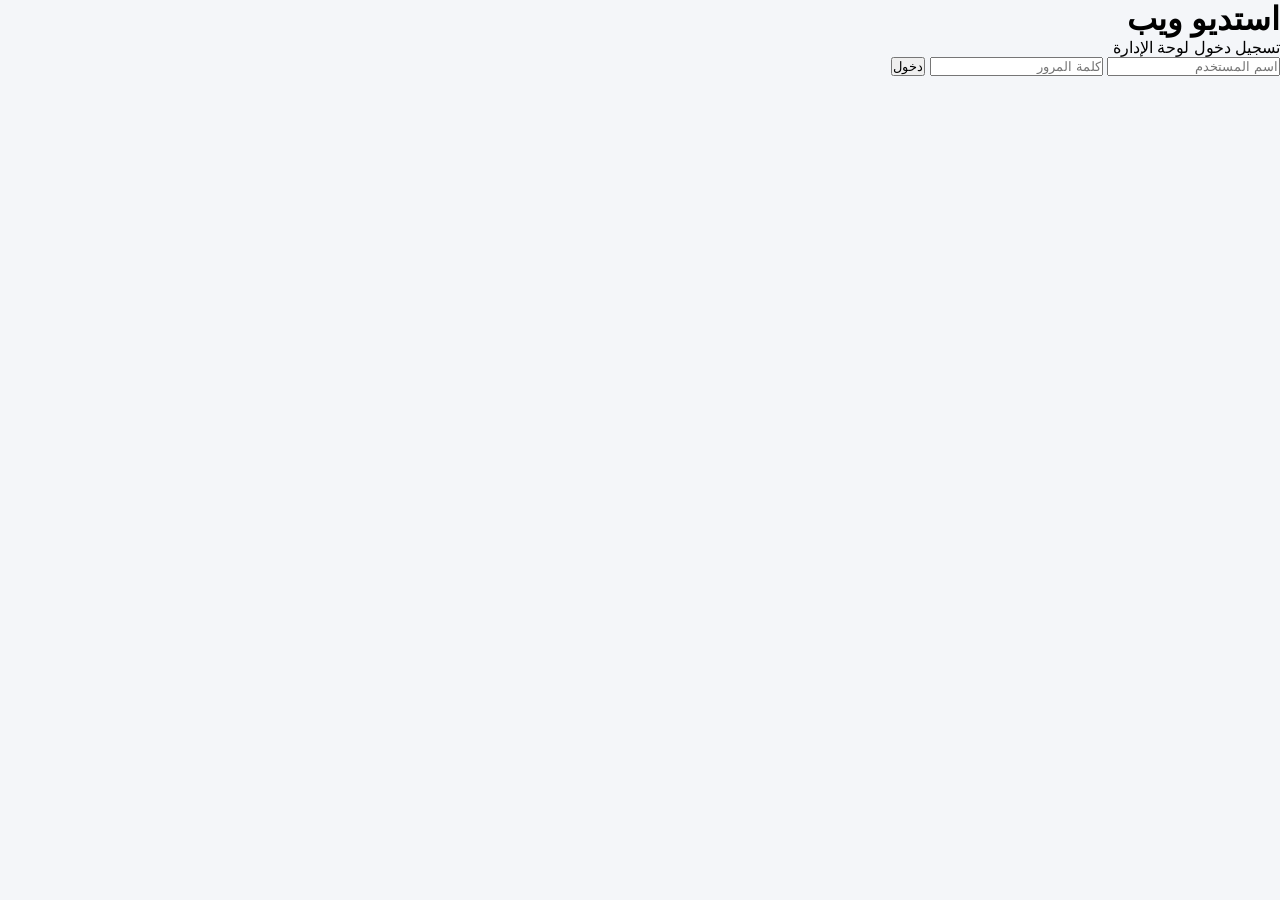
<file: admin-login.html>
<!DOCTYPE html>
<html lang="ar" dir="rtl">
<head>
<meta charset="UTF-8">
<meta name="viewport" content="width=device-width, initial-scale=1.0">
<title>تسجيل دخول الأدمن | استديو ويب</title>

<link rel="stylesheet" href="css/style.css">
</head>

<body class="login-page">

<div class="login-box">

<h1>استديو ويب</h1>
<p>تسجيل دخول لوحة الإدارة</p>

<input type="text" id="username" placeholder="اسم المستخدم">

<input type="password" id="password" placeholder="كلمة المرور">

<button onclick="login()">دخول</button>

<p id="msg"></p>

</div>

<script src="js/admin.js"></script>

</body>
</html>
</file>
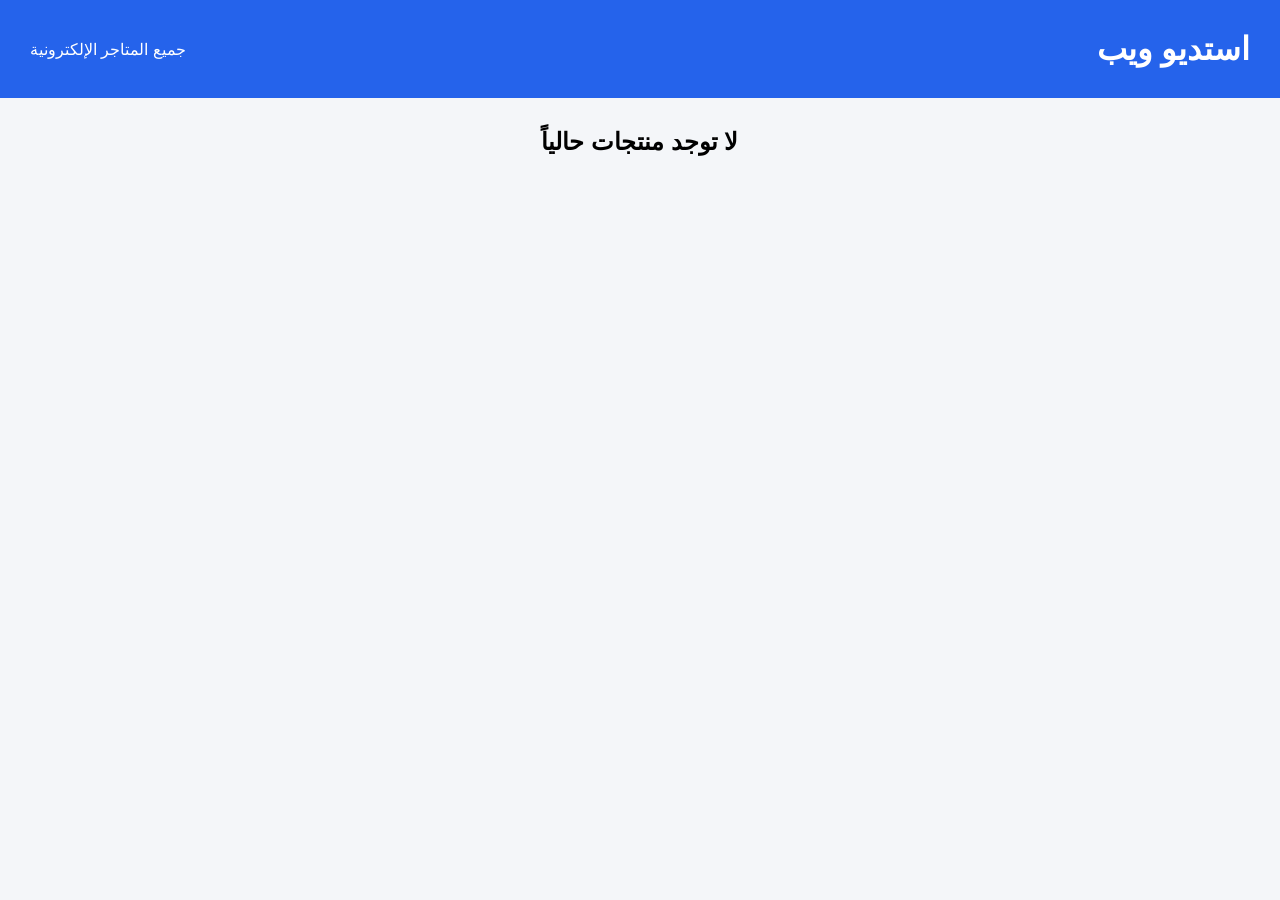
<file: products.html>
<!DOCTYPE html>
<html lang="ar" dir="rtl">

<head>
    <meta charset="UTF-8">
    <meta name="viewport" content="width=device-width, initial-scale=1.0">
    <title>المتاجر | استديو ويب</title>

    <link rel="stylesheet" href="css/style.css">
</head>

<body>

    <header class="header">
        <h1>استديو ويب</h1>
        <p>جميع المتاجر الإلكترونية</p>
    </header>

    <div id="products" class="products-grid"></div>

    <script src="js/products.js"></script>

</body>
</html>
</file>
<file: css/style.css>
.header{
    text-align:center;
    padding:30px;
    background:#2563eb;
    color:white;
}

.products-grid{
    display:grid;
    grid-template-columns:repeat(auto-fit,minmax(280px,1fr));
    gap:25px;
    padding:30px;
}

.product-card{
    background:#fff;
    border-radius:15px;
    box-shadow:0 5px 20px rgba(0,0,0,.1);
    overflow:hidden;
    text-align:center;
    padding-bottom:20px;
}

.product-card img{
    width:100%;
    height:220px;
    object-fit:cover;
}

.product-card h2{
    margin:15px 0;
}

.product-card p{
    color:#666;
    padding:0 15px;
}

.product-card h3{
    color:#2563eb;
}

.product-card button{
    background:#2563eb;
    color:white;
    border:none;
    padding:12px 25px;
    border-radius:8px;
    cursor:pointer;
    margin-top:10px;
}

.product-card button:hover{
    background:#1d4ed8;
}
body{
margin:0;
font-family:Cairo,sans-serif;
background:#f4f6f9;
}

.dashboard{
display:flex;
min-height:100vh;
}

.sidebar{
width:250px;
background:#1e293b;
color:#fff;
padding:20px;
}

.sidebar h2{
text-align:center;
margin-bottom:30px;
}

.sidebar ul{
list-style:none;
padding:0;
}

.sidebar li{
padding:15px;
cursor:pointer;
border-radius:8px;
margin-bottom:10px;
transition:.3s;
}

.sidebar li:hover{
background:#2563eb;
}

.content{
flex:1;
padding:30px;
}

.cards{
display:flex;
gap:20px;
margin-bottom:25px;
}

.info-card{
background:#fff;
padding:20px;
border-radius:12px;
flex:1;
text-align:center;
box-shadow:0 5px 15px rgba(0,0,0,.1);
}

.add-product{
background:#fff;
padding:20px;
border-radius:12px;
box-shadow:0 5px 15px rgba(0,0,0,.1);
}

.add-product input,
.add-product textarea{
width:100%;
padding:12px;
margin:10px 0;
border:1px solid #ddd;
border-radius:8px;
}

.add-product button{
background:#2563eb;
color:#fff;
border:none;
padding:12px;
width:100%;
border-radius:8px;
cursor:pointer;
font-size:16px;
}

.card{
background:#fff;
padding:20px;
margin-top:20px;
border-radius:12px;
box-shadow:0 5px 15px rgba(0,0,0,.1);
text-align:center;
}

.card img{
width:150px;
height:150px;
object-fit:cover;
border-radius:10px;
}

.card button{
margin:5px;
padding:10px 20px;
border:none;
border-radius:6px;
cursor:pointer;
}
#search{
width:100%;
padding:12px;
margin:20px 0;
border:1px solid #ddd;
border-radius:8px;
font-size:16px;
}
.products-table{
width:100%;
background:#fff;
border-collapse:collapse;
margin-top:20px;
border-radius:10px;
overflow:hidden;
}

.products-table th{
background:#2563eb;
color:#fff;
padding:15px;
}

.products-table td{
padding:15px;
border-bottom:1px solid #eee;
text-align:center;
}

.products-table img{
border-radius:8px;
}

.products-table button{
padding:8px 12px;
border:none;
cursor:pointer;
border-radius:6px;
margin:3px;
}

.products-table tr:hover{
background:#f7f7f7;
}
*{
margin:0;
padding:0;
box-sizing:border-box;
font-family:"Cairo",sans-serif;
}

header{
display:flex;
justify-content:space-between;
align-items:center;
padding:20px 60px;
background:#2563eb;
color:#fff;
}

.logo{
font-size:28px;
font-weight:bold;
}

nav a{
color:white;
text-decoration:none;
margin:0 15px;
font-size:18px;
}

nav a:hover{
color:#ffd700;
}

.hero{
height:80vh;
display:flex;
flex-direction:column;
justify-content:center;
align-items:center;
text-align:center;
background:linear-gradient(135deg,#2563eb,#1d4ed8);
color:white;
}

.hero h1{
font-size:48px;
margin-bottom:15px;
}

.hero p{
font-size:20px;
margin-bottom:30px;
}

.hero button{
padding:15px 35px;
font-size:18px;
background:white;
color:#2563eb;
border:none;
border-radius:8px;
cursor:pointer;
font-weight:bold;
}

.hero button:hover{
transform:scale(1.05);
transition:.3s;
}

.services{
padding:60px;
text-align:center;
}

.service-boxes{
display:flex;
justify-content:center;
gap:30px;
margin-top:40px;
flex-wrap:wrap;
}

.service{
background:white;
padding:35px;
width:250px;
border-radius:15px;
box-shadow:0 8px 20px rgba(0,0,0,.1);
}

.service i{
font-size:45px;
color:#2563eb;
margin-bottom:20px;
}

footer{
background:#111827;
color:white;
text-align:center;
padding:25px;
margin-top:50px;
}.latest-products{

padding:70px 40px;

background:#f8fafc;

text-align:center;

}

.latest-products h2{

margin-bottom:40px;

font-size:35px;

}

.product-card{

background:white;

border-radius:15px;

overflow:hidden;

box-shadow:0 10px 20px rgba(0,0,0,.1);

transition:.3s;

}

.product-card:hover{

transform:translateY(-8px);

}

.product-card img{

width:100%;

height:220px;

object-fit:cover;

}

.product-card h3{

margin-top:15px;

}

.product-card p{

padding:15px;

color:#666;

}

.product-card h2{

color:#2563eb;

margin-bottom:15px;

}

.product-card button{

background:#2563eb;

color:white;

border:none;

padding:12px 25px;

border-radius:8px;

cursor:pointer;

margin-bottom:20px;

}/* زر واتساب */

.whatsapp{

position:fixed;

bottom:25px;

left:25px;

width:65px;

height:65px;

background:#25D366;

border-radius:50%;

display:flex;

justify-content:center;

align-items:center;

font-size:35px;

color:white;

text-decoration:none;

box-shadow:0 8px 20px rgba(0,0,0,.25);

z-index:999;

transition:.3s;

}

.whatsapp:hover{

transform:scale(1.1);

}

/* زر أعلى الصفحة */

#topBtn{

display:none;

position:fixed;

bottom:25px;

right:25px;

width:55px;

height:55px;

border:none;

border-radius:50%;

background:#2563eb;

color:white;

font-size:22px;

cursor:pointer;

box-shadow:0 8px 20px rgba(0,0,0,.25);

transition:.3s;

}

#topBtn:hover{

background:#1d4ed8;

}/* آراء العملاء */

.testimonials{
    padding:80px 40px;
    background:#ffffff;
    text-align:center;
}

.testimonials h2{
    font-size:36px;
    margin-bottom:40px;
}

.testimonial-container{
    display:flex;
    justify-content:center;
    gap:25px;
    flex-wrap:wrap;
}

.testimonial{
    width:320px;
    background:#f8fafc;
    border-radius:15px;
    padding:25px;
    box-shadow:0 8px 20px rgba(0,0,0,.1);
    transition:.3s;
}

.testimonial:hover{
    transform:translateY(-8px);
}

.testimonial p{
    color:#555;
    margin-bottom:15px;
}

.testimonial h4{
    color:#f59e0b;
    margin-bottom:10px;
}

.testimonial span{
    font-weight:bold;
}
/* لماذا نحن */

.why-us{
    padding:80px 40px;
    background:#eef4ff;
    text-align:center;
}

.why-us h2{
    font-size:36px;
    margin-bottom:40px;
}

.why-grid{
    display:grid;
    grid-template-columns:repeat(auto-fit,minmax(250px,1fr));
    gap:25px;
}

.why-card{
    background:#fff;
    padding:30px;
    border-radius:15px;
    box-shadow:0 8px 20px rgba(0,0,0,.08);
    transition:.3s;
}

.why-card:hover{
    transform:translateY(-8px);
}

.why-card i{
    font-size:45px;
    color:#2563eb;
    margin-bottom:20px;
}

.why-card h3{
    margin-bottom:10px;
}

.why-card p{
    color:#666;
}/* FAQ */

.faq{
    padding:80px 40px;
    background:#fff;
}

.faq h2{
    text-align:center;
    margin-bottom:40px;
    font-size:36px;
}

.faq-item{
    max-width:800px;
    margin:15px auto;
    border:1px solid #ddd;
    border-radius:10px;
    overflow:hidden;
}

.faq-question{
    width:100%;
    background:#2563eb;
    color:white;
    padding:18px;
    border:none;
    text-align:right;
    cursor:pointer;
    font-size:18px;
}

.faq-answer{
    display:none;
    padding:20px;
    background:#f8fafc;
}
</file>
